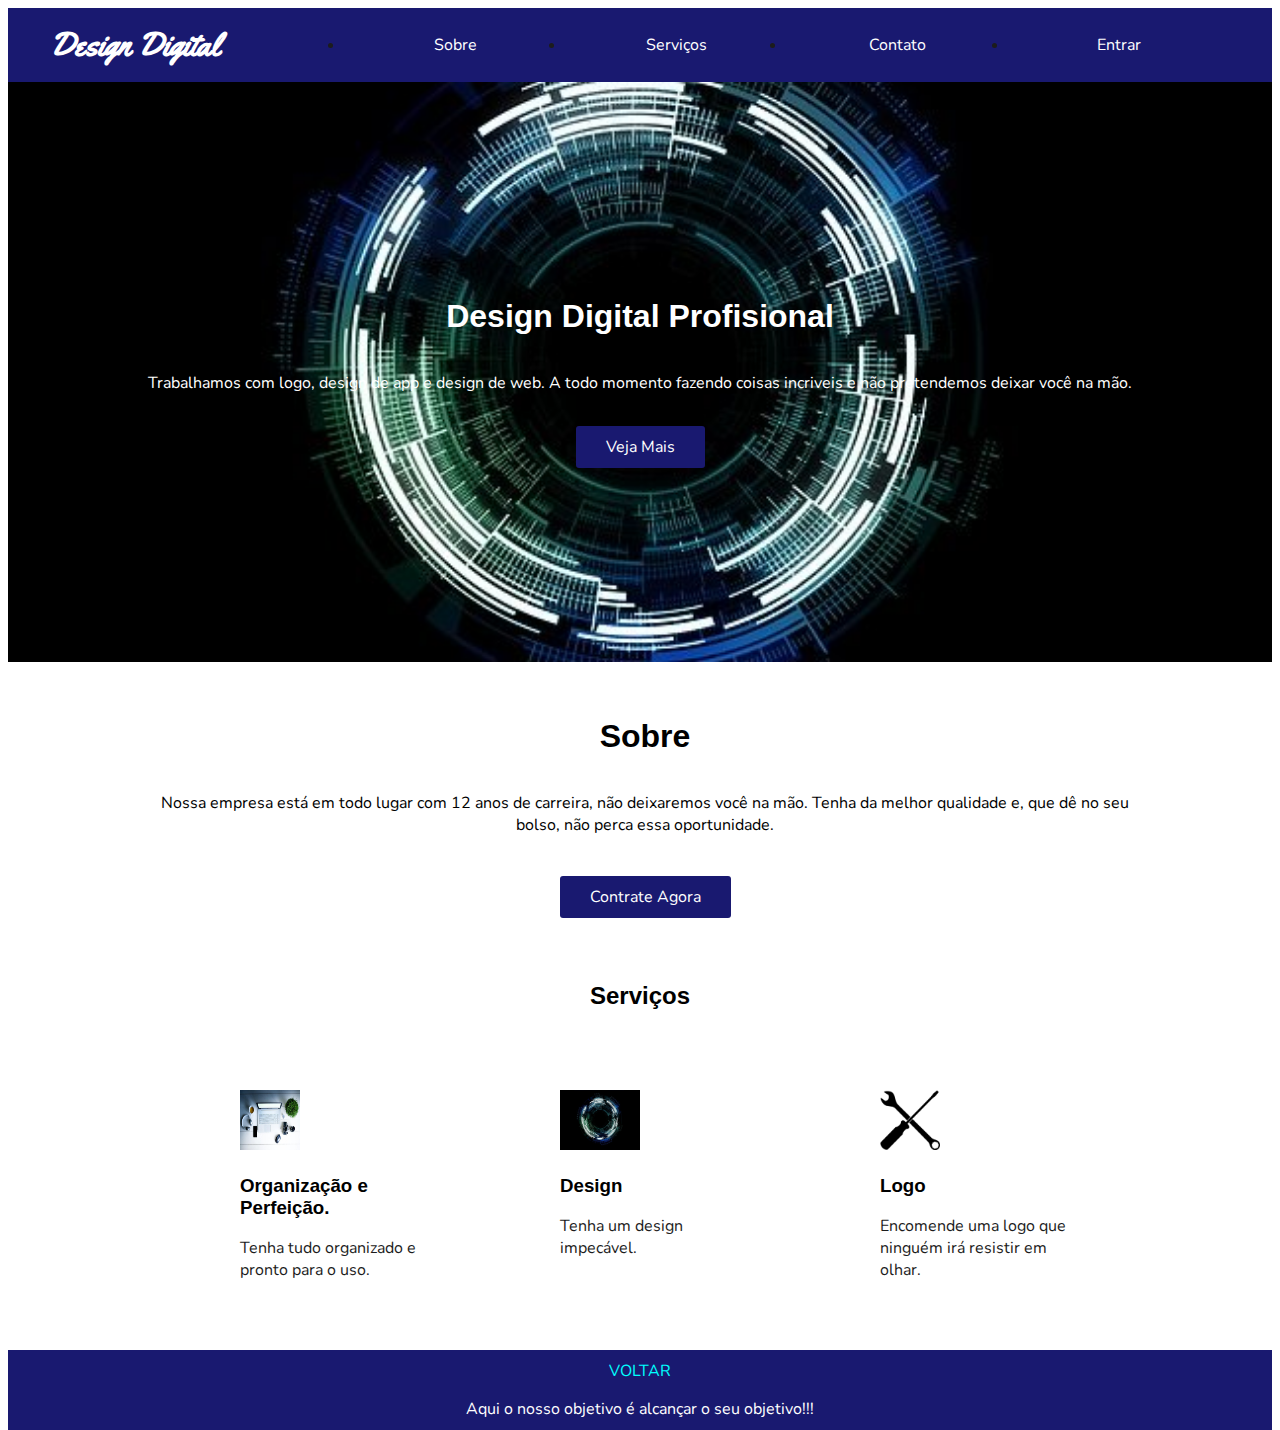
<file: siteresponsivo/index.html>
<!DOCTYPE html>
<html lang="pt-br">
<head>
    <meta charset="UTF-8">
    <meta http-equiv="X-UA-Compatible" content="IE=edge">
    <meta name="viewport" content="width=device-width, initial-scale=1.0">
    <title>Design de Digital</title>
    <link rel="preconnect" href="https://fonts.googleapis.com">
<link rel="preconnect" href="https://fonts.gstatic.com" crossorigin>
<link href="https://fonts.googleapis.com/css2? família=Asap&family=Nunito:wght@200&family=Yellowtail&display=swap" rel="stylesheet">
<link rel="stylesheet" href="style.css">

</head>
<body>
    <nav>
<a href="#">Design Digital</a>
<ul>
    <li><a href="#sobre">Sobre</a></li>
    <li><a href="#Serviços">Serviços</a></li>
    <li><a href="contato.html">Contato</a></li>
    <li><a href="login.html">Entrar</a></li>
</ul>
    </nav>
    <header id="topo">
        <h1>Design Digital Profisional </h1>
<p> Trabalhamos com logo, design de app e design de web. A todo momento fazendo coisas incriveis e não pretendemos deixar você na mão.</p>
<a href="vejamais.html"  class="botao">Veja Mais</a>

    </header>
    <section id="sobre">
<h1>Sobre</h1>
<p> Nossa empresa está em todo lugar com 12 anos de carreira, não deixaremos você na mão. Tenha da melhor qualidade e, que dê no seu bolso, não perca essa oportunidade.</p>
<a href="contato.html" class="botao" >Contrate Agora</a>
</section>

 <section id="Serviços">
<h2> Serviços </h2>
<div>
    <img src="img4.png" alt="Logo" width="60px" height="60px">
<h3>Logo</h3>
<p>Encomende uma logo que ninguém irá resistir em olhar.</p>
    
</div>

<div>
    <img src="tech-g62d1bd7e5_640.jpg" alt="Design" width="80px" height="60px">
<h3>Design</h3>
<p>Tenha um design impecável.</p>
    
</div>

<div>
    <img src="computer-g6791c4c4d_640.jpg" alt="Melhor Qualidade" width="60px" height="60px">
<h3>Organização e Perfeição.</h3>
<p>Tenha tudo organizado e pronto para o uso.</p>
    
</div>
 </section>



 <footer>
     <a href="#topo">VOLTAR</a>
     <p>Aqui o nosso objetivo é alcançar o seu objetivo!!!</p>
 </footer>
 
</body>
</html>
</file>
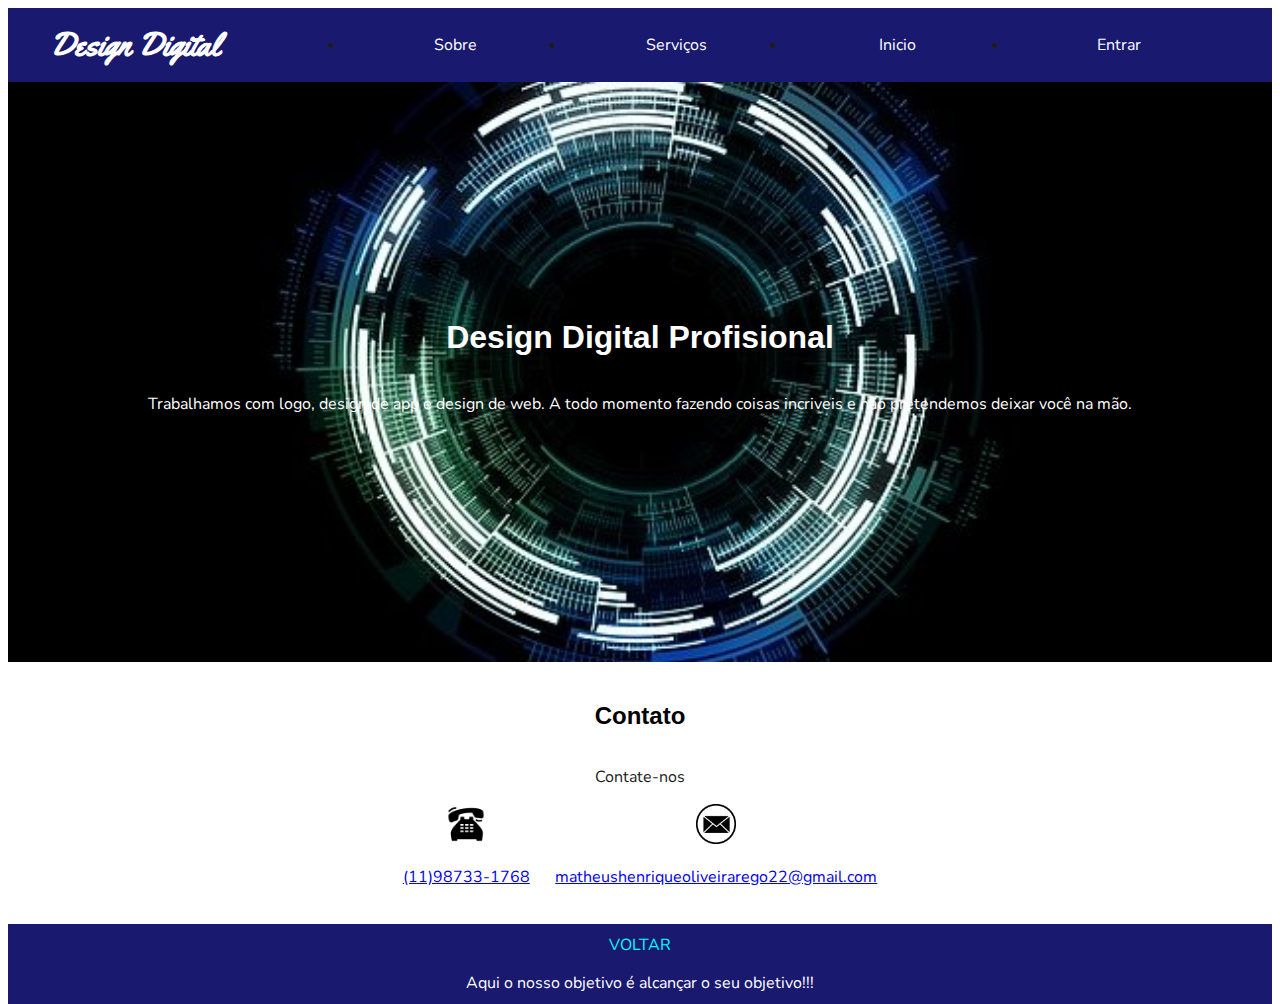
<file: siteresponsivo/contato.html>
<!DOCTYPE html>
<html lang="pt-br">
<head>
    <meta charset="UTF-8">
    <meta http-equiv="X-UA-Compatible" content="IE=edge">
    <meta name="viewport" content="width=device-width, initial-scale=1.0">
    <title>Contato</title>
    <link rel="preconnect" href="https://fonts.googleapis.com">
    <link rel="preconnect" href="https://fonts.gstatic.com" crossorigin>
    <link href="https://fonts.googleapis.com/css2? família=Asap&family=Nunito:wght@200&family=Yellowtail&display=swap" rel="stylesheet">
    <link rel="stylesheet" href="style.css">
</head>
<body>
    <nav>
        <a href="#">Design Digital</a>
        <ul>
            <li><a href="#sobre">Sobre</a></li>
            <li><a href="#Serviços">Serviços</a></li>
            <li><a href="index.html">Inicio</a></li>
            <li><a href="login.html">Entrar</a></li>
        </ul>
            </nav>
            <header id="topo">
                <h1>Design Digital Profisional </h1>
        <p> Trabalhamos com logo, design de app e design de web. A todo momento fazendo coisas incriveis e não pretendemos deixar você na mão.</p>
    </header>
    <section  id="contato">
        <h2>Contato    </h2>
   <p>Contate-nos</p>
   
   <div>
       <img src="tel.png" alt="telefone"  width="40px" height="40px">
   <p> <a href="tel:1198733-1768">(11)98733-1768</a></p>
   </div>
   
   <div>
       <img src="email.png" alt="email" width="40px" height="40px">
       <p><a href="matheushenriqueoliveirarego22@gmail.com">matheushenriqueoliveirarego22@gmail.com</a></p>
   </div>
    </section>
   
    <footer>
        <a href="#topo">VOLTAR</a>
        <p>Aqui o nosso objetivo é alcançar o seu objetivo!!!</p>
    </footer>
    </body>
</html>
</file>
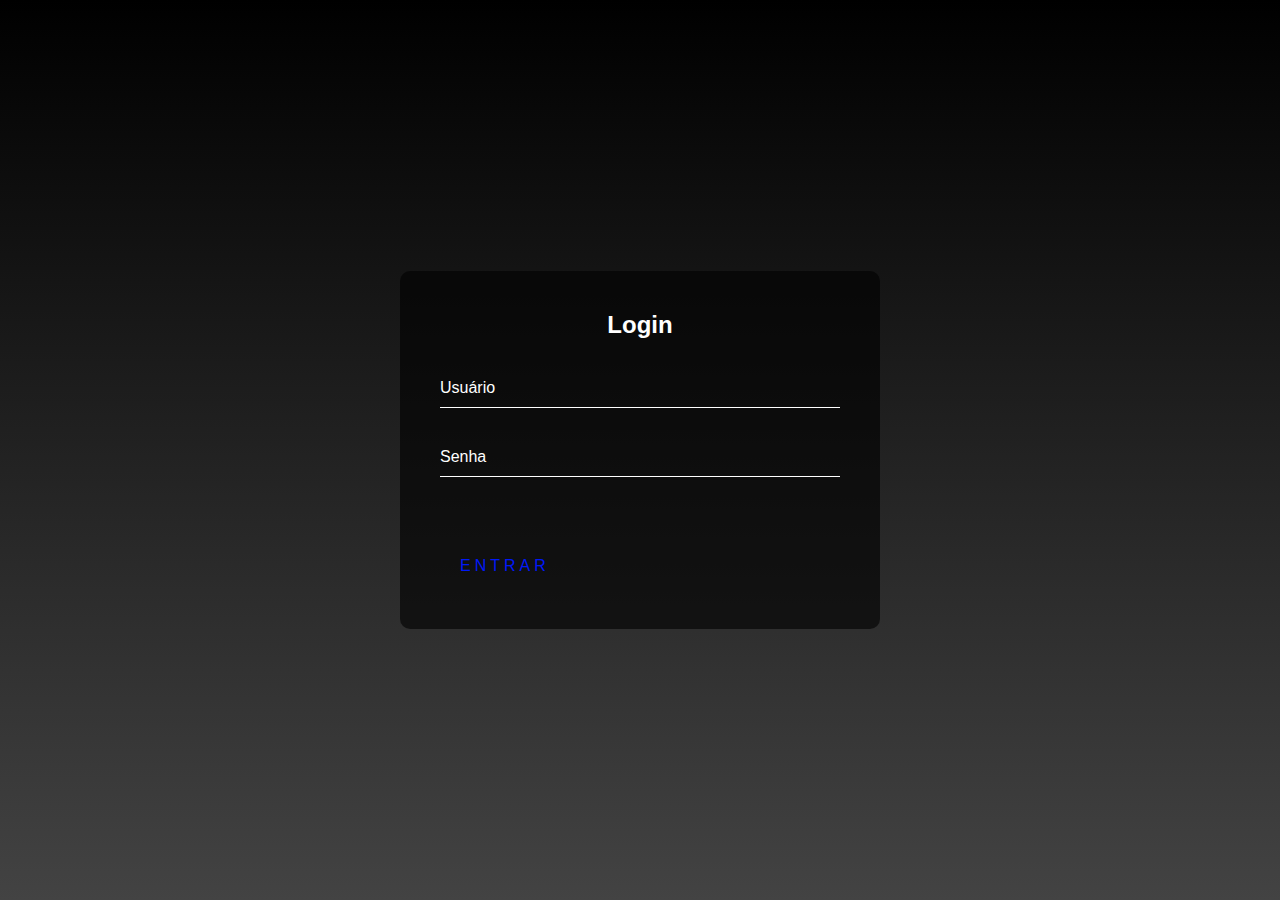
<file: siteresponsivo/login.html>
<!DOCTYPE html>
<html lang="pt-br">
<head>
    <meta charset="UTF-8">
    <meta http-equiv="X-UA-Compatible" content="IE=edge">
    <meta name="viewport" content="width=device-width, initial-scale=1.0">
    <title>Login</title>
    <link rel="stylesheet" href="estilo.css">
  
</head>
<body>
    <div class="login-box">
        <h2>Login</h2>
       <form>
    
         <div class="user-box">
             <input type="" name="" required="">
<label> Usuário</label>
         </div>

         <div class="user-box">
             <input type="password " name="" required="" >
             <label>Senha</label>
         </div>

         <a href="index.html" >
        
         ENTRAR
        </a>
       </form>
    
    </div>
</body>
</html>
</file>
<file: siteresponsivo/style.css>
body{
    font-family:'Nunito', sans-serif;
    color: #1c1c1c;
}

h1,h2,h3{
    font-family:  'O mais rápido possível', sans-serif;
    color: #000000;
}
.botao{
    color: #ffffff;
    text-decoration: none;
    padding: 10px 30px;
    background-color: #191970;
   
    border-radius: 3px;
}

/*Navegação*/

nav{
display: flex;
flex-direction: column;
align-items: center;
background-color: #191970;
}

nav> a {
    text-decoration: none;
    color: #ffffff;
   font-weight: 800;
    font-size: 32px;
    font-family: 'Yellowtail',serif ;
}

nav ul {

    display: flex;
    flex-direction: column;
    align-items: center;
    list-style: 0;
    width: 100%;

}

nav ul li{
    text-align: center;
    width: 100%;



}

nav ul li a{
    display:inline-block;
    padding: 10px 0;
    width: 100%;
    text-decoration: none;
    color: #ffffff;
}

header{
    display: flex;
    flex-direction: column;
    align-items: center;
    background-image: url(tech-g62d1bd7e5_640.jpg);
    background-size: cover;
    background-repeat: no-repeat;
    background-position: center;
    color: #ffffff;
    text-align: center;
    padding: 20px;
}

header h1{
    color: #ffffff;
}

header p {
    margin-bottom: 2em;
}

#sobre{
    display: flex;
    flex-direction: column;
    align-items: center;
    text-align: center;
    padding: 10px 10px 20px 20px;
    background-color: 1#191970;
color: black;
}

#sobre h2{
    color: #ffffff;
}

#sobre p{
    margin-bottom: 2.5em;
    max-width: 1000px;
}

#sobre .botao{
    background-color: #191970;
    color: #ffffff;
}

/*Serviços*/

#vejamais.html{
    display: flex;
    flex-direction: column;
    align-items: center;
    padding: 30px;

}

#vejamais.html div {
    display: flex;
    flex-direction: column;
    align-items: center;
    text-align: center;
    margin-top: 30px;

}

 /*Fotos*/
    #fotos {
        display: flex;
        flex-direction: column;
        align-items: center;
        padding-top: 20px;
    }

    #fotos h2{
        margin-bottom: 20px;

    }

    #fotos img{
        width: 100%;

    }

    /*contato*/
    #contato {
        display: flex;
        flex-direction: column;
        align-items: center;
        text-align: center;
        padding: 20px;

    }

    #contato h2{
        color: #000000;
    }

    /*rodapé*/

    footer{
        text-align: center;
        padding-top: 10px;
        background-color: #191970;
        color: #ffffff;
        height: 70px;
        width: 100%;
        float: left;
    }

     footer a {
        text-decoration: none;
        color: #00ffff;
     }
   
    @media screen and  (min-width: 768px)
        
    {
    

     /*nav*/

     nav {
        flex-direction: row;
        justify-content: space-around;
     }

     nav ul{
        flex-direction: row;
        width: 70%;
     }

      /*Cabeçalho*/

     header{
        height: 600px;
        height: 60vh;
        justify-content: center;
     }

      #sobre {
        height: 250px;
        height: 30vh;
        justify-content: center;
        min-height: 250px;

     }

     /*serviços*/

     #Serviços {
        flex-direction: row;
        flex-wrap: wrap;
        justify-content: flex-start;
        max-width: 1000px;
        margin: 0 auto;
     }
      #Serviços h2 {
       width: 100%;
        text-align: center;
       
     }

     #Serviços div {
        width: 200px;
        height: 200px;
        margin: 60px;
        float: right;

     }
        /*fotos*/

        #fotos {
            flex-direction: row;
            flex-wrap: wrap;

        }

        #fotos h2 {
          width: 100%;
            text-align: center;
        }

        #fotos img {
            width: 33.3333333%;
        }

        /*Contato*/

        #contato {
            flex-direction: row;
            flex-wrap: wrap;
            justify-content: space-around;
            max-width: 500px;
            margin: 0 auto;
        }

        #contato h2, #contato p {
            width: 100%;
        }
    }
</file>
<file: siteresponsivo/estilo.css>
html{
    height: 100%;
}

body{
    margin: 0;
    padding: 0;
    font-family: sans-serif;
    background: linear-gradient(#000000, #434343);
}

.login-box {
    position: absolute;
    top: 50%;
    left: 50%;
    width: 400px;
    padding: 40px;
    transform: translate(-50%, -50%);
    background: rgba(0,0,0,.6);
    border-radius: 10px;
}

.login-box h2{
margin: 0 0 30px;
padding: 0;
color: #ffff;
text-align: center;
}

.login-box .user-box {
position: relative;
}

.login-box .user-box input{
    width: 100%;
    padding: 10px 0;
    font-size: 16px;
    color: #fff;
    margin-bottom: 30px;
    border: none;
    border-bottom: 1px solid #fff;
    outline: none;
    background: transparent;
}

.login-box .user-box label {
    position: absolute;
    top: 0;
    left: 0;
    padding: 10px 0;
    font-size: 16px;
    color: #fff;
    pointer-events: none;
   transition: .5s;
}

.login-box .user-box input:focus ~ label,
.login-box .user-box input:valid ~ label {

    top: -20px;
    left: 0;
    color: #0019f8;
    font-size: 12px;
}

.login-box form a {

    position: relative;
    display: inline-block;
    padding: 10px 20px;
    color: #0019f8;
    font-size: 16px;
    text-decoration: none;
    text-transform: uppercase;
    overflow: hidden;
    transition: .5s;
    margin-top: 40px;
    letter-spacing: 4px;
}

.login-box a:hover{
    background: #0019f8;
    color: #fff;
    border-radius: 5px;

    box-shadow:  0 0 5px #0019f8,
      0 0 25px #0019f8,
        0 0 50px #0019f8, 
        0 0 100px #0019f8;


}
</file>
